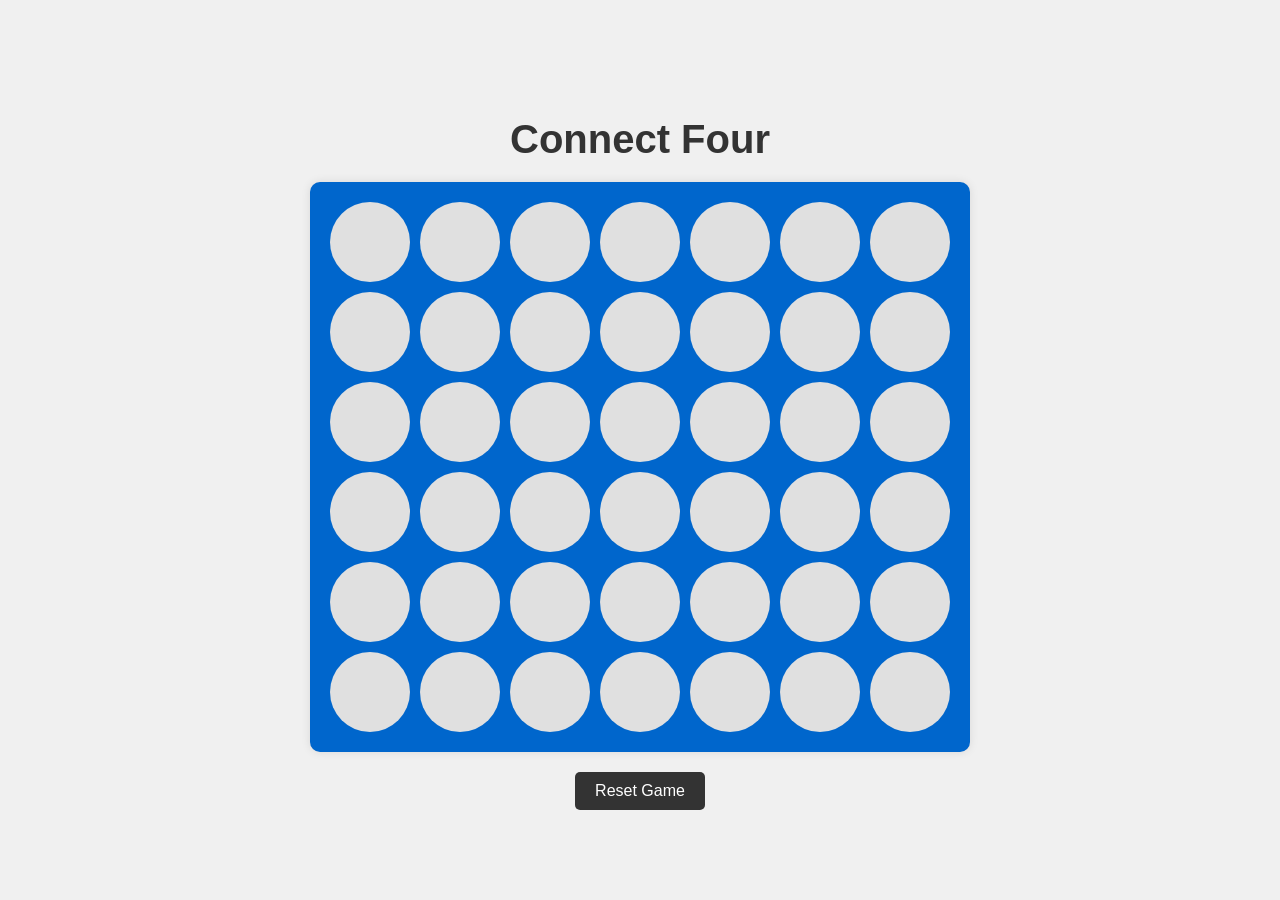
<file: Web_Development/connect_four_game/index.html>
<!DOCTYPE html>
<html lang="en">
<head>
    <meta charset="UTF-8">
    <meta name="viewport" content="width=device-width, initial-scale=1.0">
    <title>Connect Four</title>
    <link rel="stylesheet" href="style.css">
</head>
<body>
    <div class="game">
        <h1>Connect Four</h1>
        <div class="board" id="board"></div>
        <button id="reset">Reset Game</button>
    </div>
    <script src="script.js"></script>
</body>
</html>
</file>
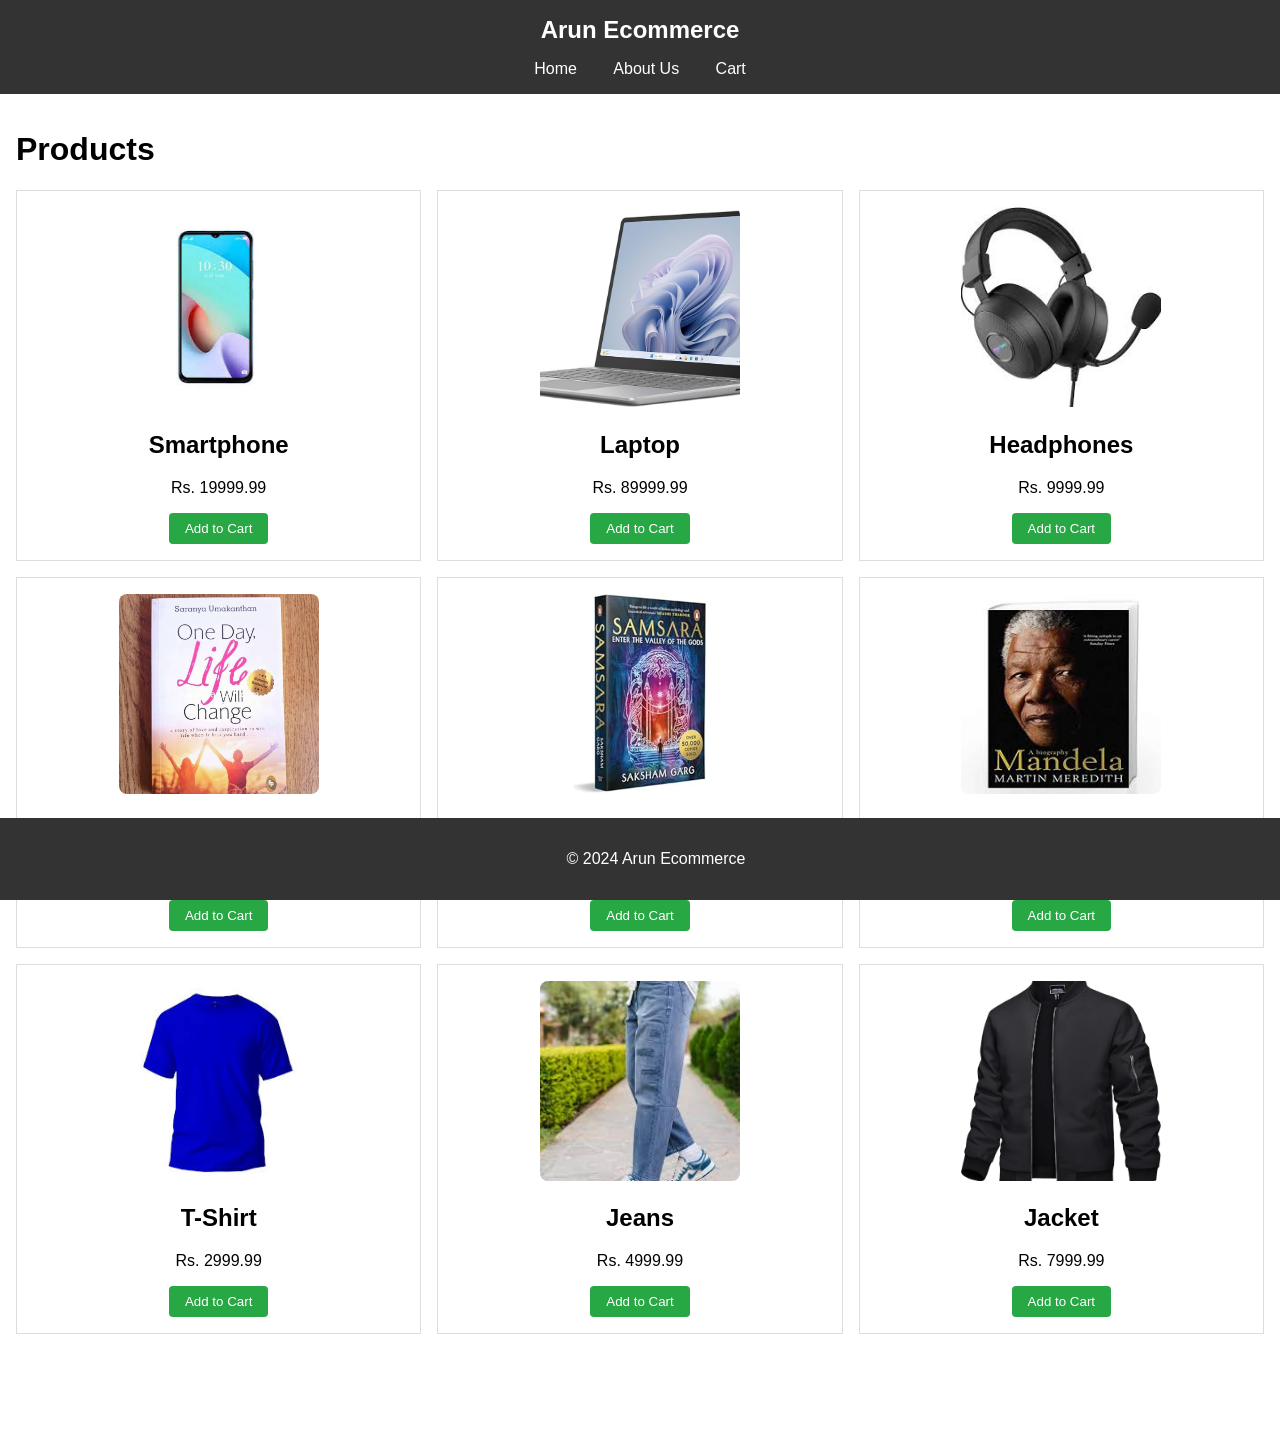
<file: Web_Development/E-commerce_website/index.html>
<!DOCTYPE html>
<html lang="en">
<head>
    <meta charset="UTF-8">
    <meta name="viewport" content="width=device-width, initial-scale=1.0">
    <title>Arun Ecommerce</title>
    <link rel="stylesheet" href="styles.css">
</head>
<body>
    <header>
        <h1>Arun Ecommerce</h1>
        <nav>
            <a href="index.html">Home</a>
            <a href="about.html">About Us</a>
            <a href="cart.html">Cart</a>
        </nav>
    </header>
    <main>
        <h1>Products</h1>
        <div class="product-grid" id="product-grid">
            <!-- Products will be loaded here -->
        </div>
    </main>
    <footer>
        <p>&copy; 2024 Arun Ecommerce</p>
    </footer>
    <script src="script.js"></script>
</body>
</html>
</file>
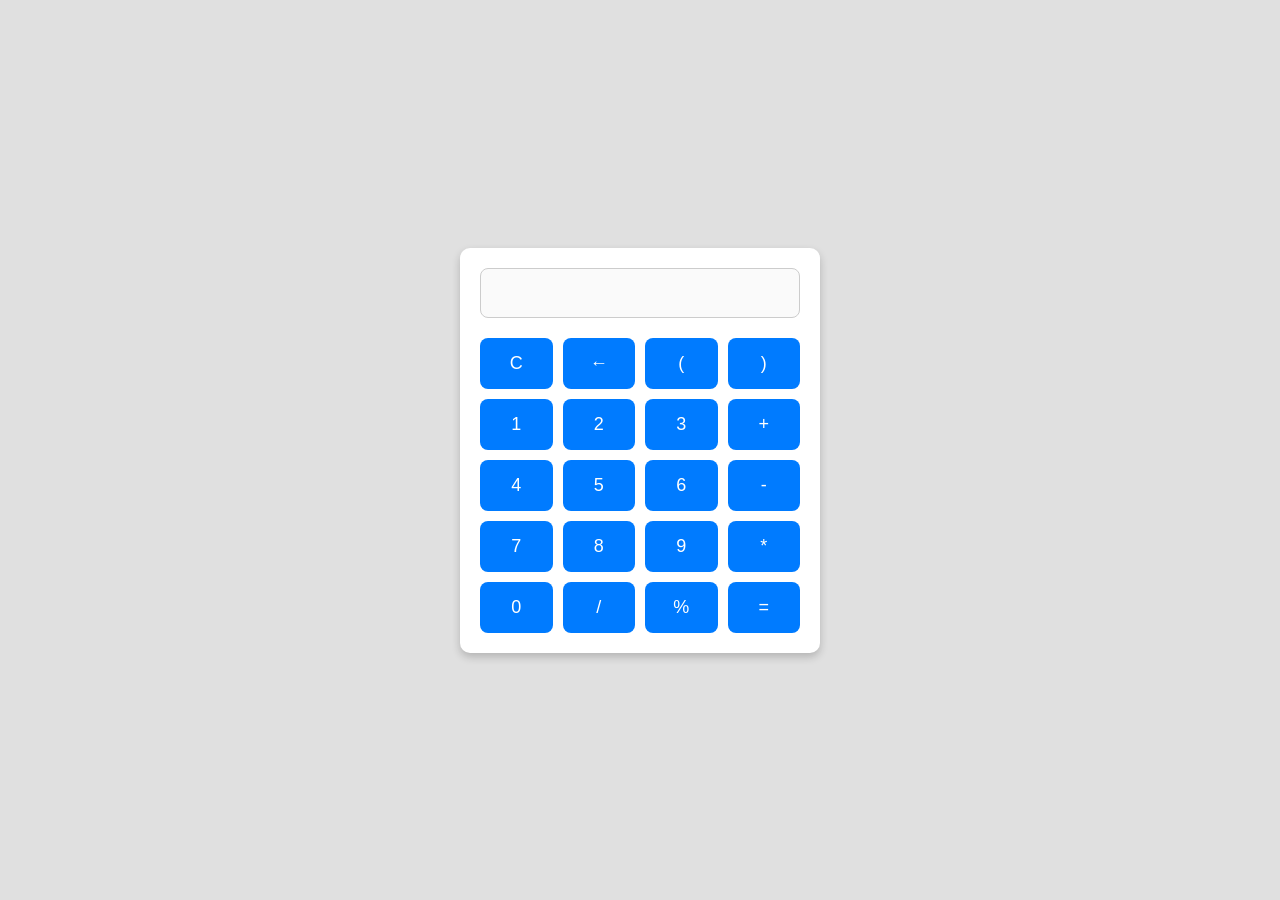
<file: Web_Development/simple_calculator/index.html>
<!DOCTYPE html>
<html lang="en">
<head>
    <meta charset="UTF-8">
    <meta name="viewport" content="width=device-width, initial-scale=1.0">
    <link rel="stylesheet" href="styles.css">
    <title>Simple Calculator</title>
</head>
<body>
    <div class="calculator">
        <input type="text" id="display" disabled>
        <div class="buttons">
            <button onclick="clearDisplay()">C</button>
            <button onclick="backspace()">←</button>
            <button onclick="appendOperator('(')">(</button>
            <button onclick="appendOperator(')')">)</button>
            <button onclick="appendNumber('1')">1</button>
            <button onclick="appendNumber('2')">2</button>
            <button onclick="appendNumber('3')">3</button>
            <button onclick="appendOperator('+')">+</button>
            <button onclick="appendNumber('4')">4</button>
            <button onclick="appendNumber('5')">5</button>
            <button onclick="appendNumber('6')">6</button>
            <button onclick="appendOperator('-')">-</button>
            <button onclick="appendNumber('7')">7</button>
            <button onclick="appendNumber('8')">8</button>
            <button onclick="appendNumber('9')">9</button>
            <button onclick="appendOperator('*')">*</button>
            <button onclick="appendNumber('0')">0</button>
            <button onclick="appendOperator('/')">/</button>
            <button onclick="appendOperator('%')">%</button>
            <button onclick="calculateResult()">=</button>
        </div>
    </div>
    <script src="script.js"></script>
</body>
</html>
</file>
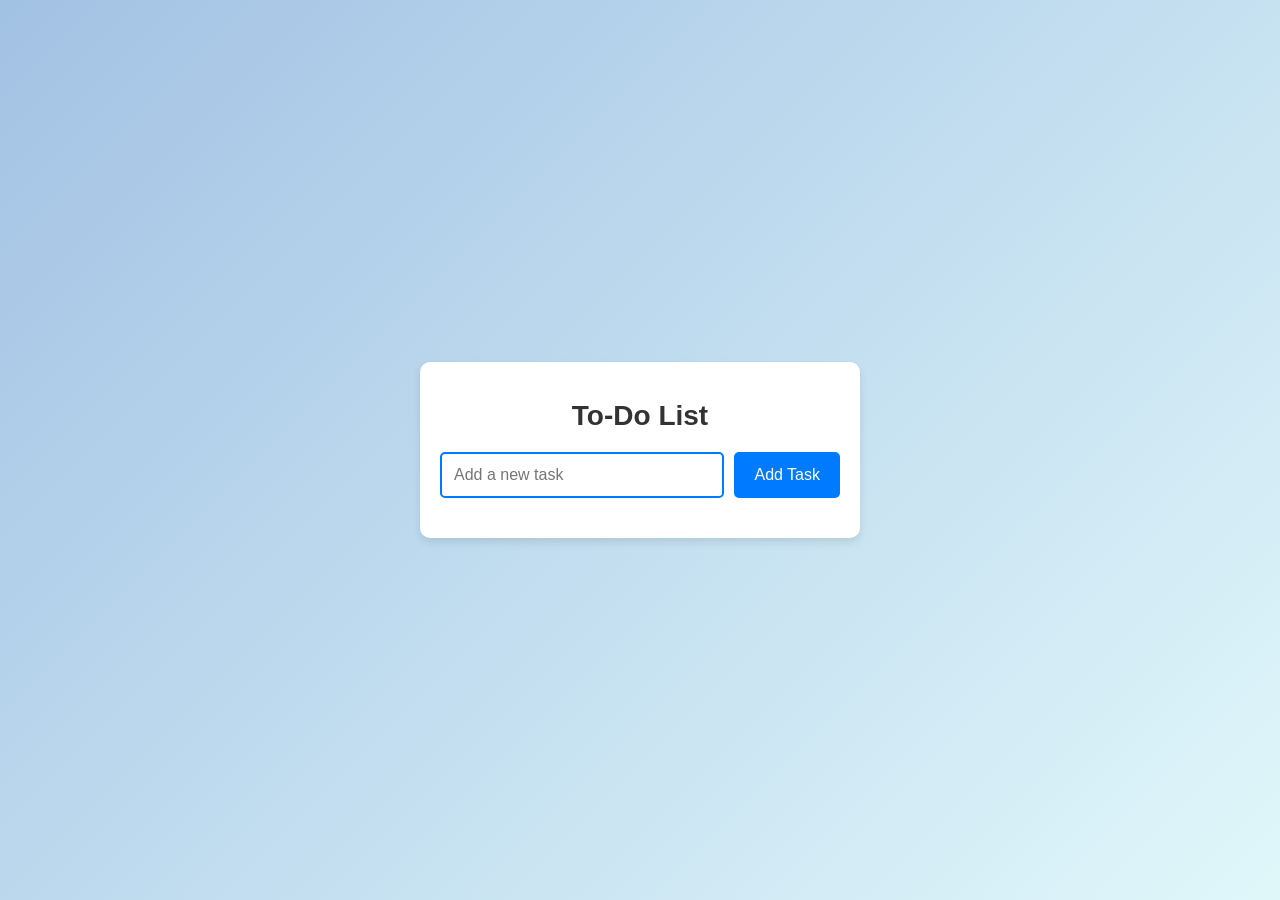
<file: Web_Development/to_do_list/index.html>
<!DOCTYPE html>
<html lang="en">
<head>
    <meta charset="UTF-8">
    <meta name="viewport" content="width=device-width, initial-scale=1.0">
    <title>To-Do List App</title>
    <link rel="stylesheet" href="styles.css">
</head>
<body>
    <div class="container">
        <h1>To-Do List</h1>
        <div class="input-group">
            <input type="text" id="taskInput" placeholder="Add a new task">
            <button id="addTaskBtn">Add Task</button>
        </div>
        <ul id="taskList"></ul>
    </div>
    <script src="script.js"></script>
</body>
</html>
</file>
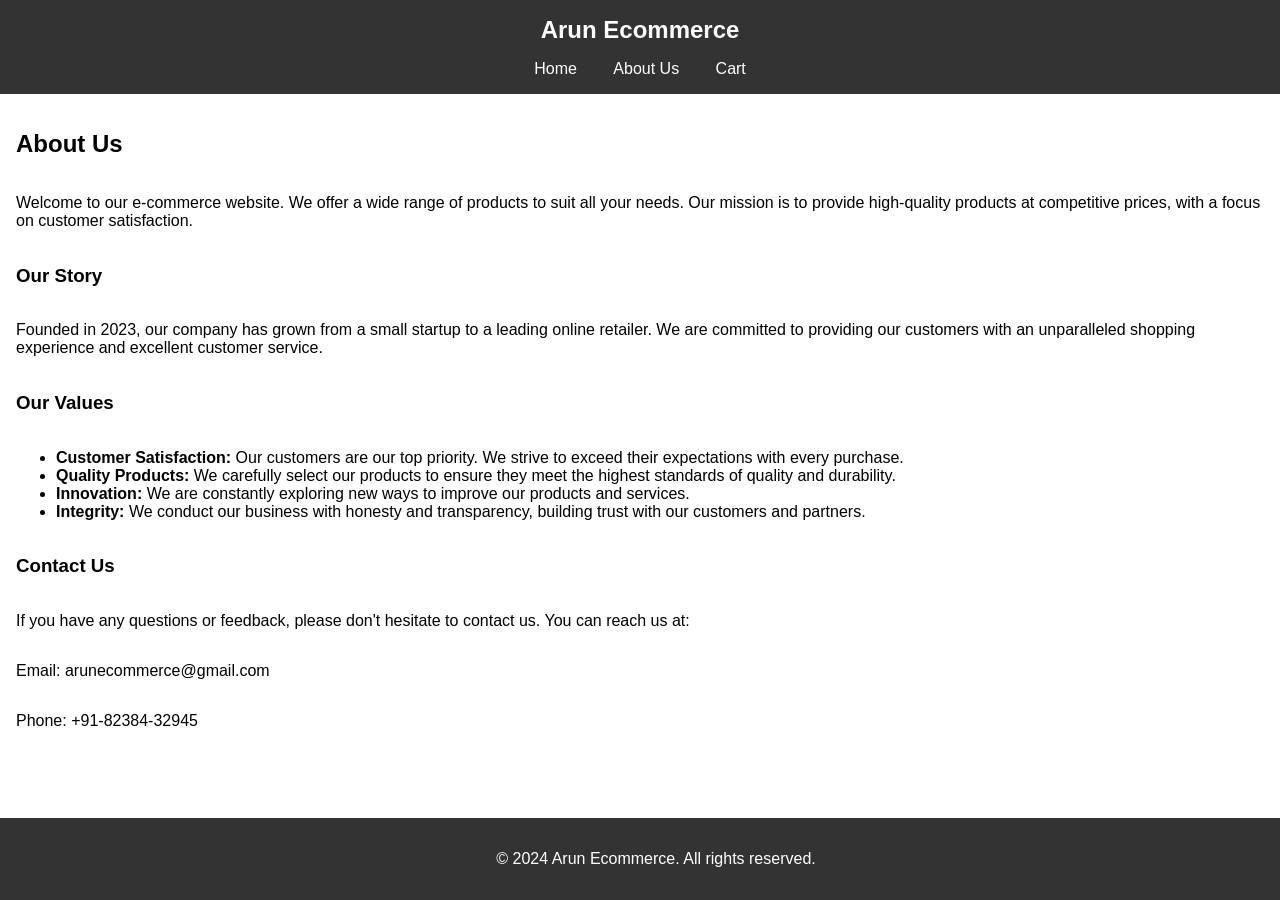
<file: Web_Development/E-commerce_website/about.html>
<!DOCTYPE html>
<html lang="en">
<head>
    <meta charset="UTF-8">
    <meta name="viewport" content="width=device-width, initial-scale=1.0">
    <title>Arun Ecommerce</title>
    <link rel="stylesheet" href="styles.css">
</head>
<body>
    <header>
        <h1>Arun Ecommerce</h1>
        <nav>
            <a href="index.html">Home</a>
            <a href="about.html">About Us</a>
            <a href="cart.html">Cart</a>
        </nav>
    </header>
    <main>
        <h2>About Us</h2>
        <p>Welcome to our e-commerce website. We offer a wide range of products to suit all your needs. Our mission is to provide high-quality products at competitive prices, with a focus on customer satisfaction.</p>
        <h3>Our Story</h3>
        <p>Founded in 2023, our company has grown from a small startup to a leading online retailer. We are committed to providing our customers with an unparalleled shopping experience and excellent customer service.</p>
        <h3>Our Values</h3>
        <ul>
            <li><strong>Customer Satisfaction:</strong> Our customers are our top priority. We strive to exceed their expectations with every purchase.</li>
            <li><strong>Quality Products:</strong> We carefully select our products to ensure they meet the highest standards of quality and durability.</li>
            <li><strong>Innovation:</strong> We are constantly exploring new ways to improve our products and services.</li>
            <li><strong>Integrity:</strong> We conduct our business with honesty and transparency, building trust with our customers and partners.</li>
        </ul>
        <h3>Contact Us</h3>
        <p>If you have any questions or feedback, please don't hesitate to contact us. You can reach us at:</p>
        <p>Email: arunecommerce@gmail.com</p>
        <p>Phone: +91-82384-32945</p>
    </main>
    <footer>
        <p>&copy; 2024 Arun Ecommerce. All rights reserved.</p>
    </footer>
</body>
</html>
</file>
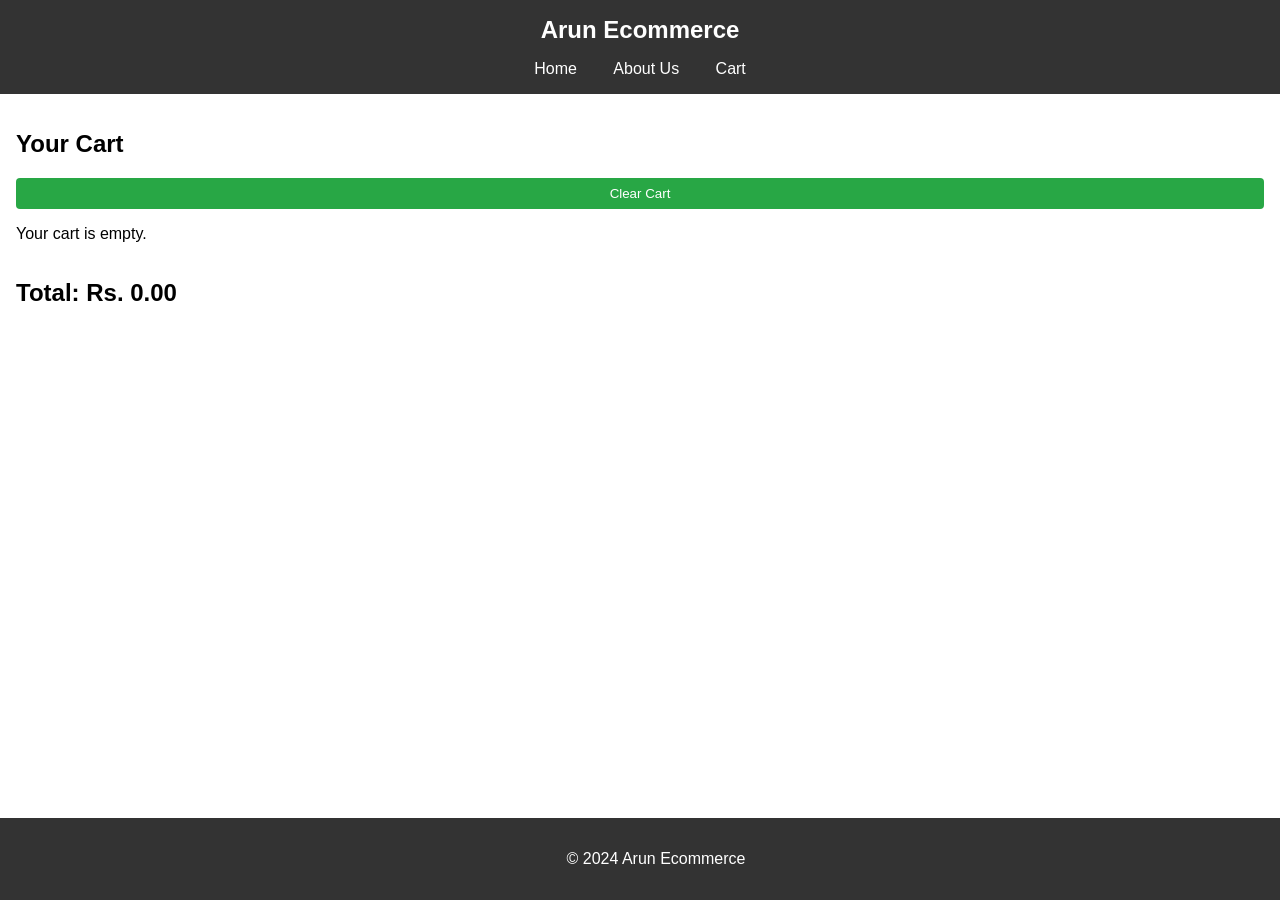
<file: Web_Development/E-commerce_website/cart.html>
<!DOCTYPE html>
<html lang="en">
<head>
    <meta charset="UTF-8">
    <meta name="viewport" content="width=device-width, initial-scale=1.0">
    <title>Arun Ecommerce</title>
    <link rel="stylesheet" href="styles.css">
</head>
<body>
    <header>
        <h1>Arun Ecommerce</h1>
        <nav>
            <a href="index.html">Home</a>
            <a href="about.html">About Us</a>
            <a href="cart.html">Cart</a>
        </nav>
    </header>
    <main>
        <h2>Your Cart</h2>
        <button onclick="clearCart()">Clear Cart</button>
        <div id="cart-items">
            <!-- Cart items will be dynamically loaded here -->
        </div>
        <div id="total-bill">
            <!-- Total bill will be calculated here -->
        </div>
        
        </div>
    </main>
    <footer>
        <p>&copy; 2024 Arun Ecommerce</p>
    </footer>
    <script src="script.js"></script>
</body>
</html>
</file>
<file: Web_Development/connect_four_game/style.css>
body {
    display: flex;
    justify-content: center;
    align-items: center;
    height: 100vh;
    margin: 0;
    font-family: Arial, sans-serif;
    background-color: #f0f0f0;
}

.game {
    text-align: center;
}

h1 {
    margin-bottom: 20px;
    font-size: 2.5em;
    color: #333;
}

.board {
    display: grid;
    grid-template-columns: repeat(7, 80px);
    grid-gap: 10px;
    margin: 20px auto;
    padding: 20px;
    background-color: #0066cc;
    border-radius: 10px;
    box-shadow: 0 0 10px rgba(0, 0, 0, 0.1);
}

.cell {
    width: 80px;
    height: 80px;
    background-color: #e0e0e0;
    border-radius: 50%;
    display: flex;
    justify-content: center;
    align-items: center;
    cursor: pointer;
    transition: transform 0.2s;
}

.cell:hover {
    transform: scale(1.1);
}

.cell.red {
    background-color: red;
    box-shadow: inset 0 0 10px rgba(0, 0, 0, 0.2);
}

.cell.yellow {
    background-color: yellow;
    box-shadow: inset 0 0 10px rgba(0, 0, 0, 0.2);
}

button {
    padding: 10px 20px;
    font-size: 16px;
    cursor: pointer;
    background-color: #333;
    color: white;
    border: none;
    border-radius: 5px;
    transition: background-color 0.3s;
}

button:hover {
    background-color: #555;
}
</file>
<file: Web_Development/E-commerce_website/styles.css>
body {
  font-family: Arial, sans-serif;
  margin: 0;
  padding: 0;
  box-sizing: border-box;
  display: flex;
  flex-direction: column;
  min-height: 100vh;
}

header {
  background-color: #333;
  color: #fff;
  padding: 1rem;
  text-align: center;
}

header h1 {
  margin: 0;
  font-size: 1.5rem;
}

nav {
  margin-top: 1rem;
}

nav a {
  color: #fff;
  margin: 0 1rem;
  text-decoration: none;
}

main {
  padding: 1rem;
  flex: 1;
  display: flex;
  flex-direction: column;
}

footer {
  background-color: #333;
  color: #fff;
  padding: 1rem;
  text-align: center;
  position: sticky;
  bottom: 0;
  width: 100%;
}

.product-grid {
  display: grid;
  grid-template-columns: repeat(3, 1fr);
  gap: 1rem;
  flex-grow: 1;
}

.product, .cart-item {
  border: 1px solid #ddd;
  padding: 1rem;
  text-align: center;
}

.product img, .cart-item img {
  width: 200px; /* Adjust width as needed */
  height: 200px; /* Adjust height as needed */
  object-fit: cover; /* Ensures the image covers the entire box without distortion */
  border-radius: 8px; /* Optional: adds rounded corners */
}

button {
  background-color: #28a745;
  color: #fff;
  border: none;
  padding: 0.5rem 1rem;
  cursor: pointer;
  border-radius: 4px;
}

button:hover {
  background-color: #218838;
}

.quantity {
  display: flex;
  justify-content: center;
  align-items: center;
  margin: 1rem 0;
}

.quantity button {
  margin: 0 0.5rem;
}

.dropdown-container {
  margin-bottom: 1rem;
}

label {
  font-weight: bold;
  margin-right: 1rem;
}

select {
  padding: 0.5rem;
  border: 1px solid #ccc;
  border-radius: 4px;
  font-size: 1rem;
  background-color: #fff;
  color: #333;
  appearance: none;
  cursor: pointer;
}

select:focus {
  border-color: #28a745;
  outline: none;
  box-shadow: 0 0 5px rgba(40, 167, 69, 0.5);
}

select option {
  padding: 0.5rem;
}
</file>
<file: Web_Development/simple_calculator/styles.css>
body {
    font-family: Arial, sans-serif;
    display: flex;
    justify-content: center;
    align-items: center;
    height: 100vh;
    background-color: #e0e0e0;
    margin: 0;
}

.calculator {
    background-color: #ffffff;
    padding: 20px;
    border-radius: 10px;
    box-shadow: 0 4px 8px rgba(0, 0, 0, 0.2);
    width: 320px;
}

#display {
    width: 100%;
    height: 50px;
    font-size: 24px;
    margin-bottom: 20px;
    padding: 10px;
    text-align: right;
    border: 1px solid #ccc;
    border-radius: 8px;
    box-sizing: border-box;
}

.buttons {
    display: grid;
    grid-template-columns: repeat(4, 1fr);
    gap: 10px;
}

button {
    padding: 15px;
    font-size: 18px;
    border: none;
    border-radius: 8px;
    background-color: #007BFF;
    color: #ffffff;
    cursor: pointer;
    transition: background-color 0.3s ease;
}

button:hover {
    background-color: #0056b3;
}
</file>
<file: Web_Development/to_do_list/styles.css>
body {
    font-family: Arial, sans-serif;
    background: linear-gradient(135deg, #a2c2e4, #e0f7fa);
    display: flex;
    justify-content: center;
    align-items: center;
    height: 100vh;
    margin: 0;
}

.container {
    background: #fff;
    padding: 20px;
    border-radius: 10px;
    box-shadow: 0 4px 8px rgba(0, 0, 0, 0.1);
    width: 400px;
    max-width: 90%;
    text-align: center;
}

h1 {
    font-size: 28px;
    margin-bottom: 20px;
    color: #333;
}

.input-group {
    display: flex;
    justify-content: center;
    margin-bottom: 20px;
}

input {
    flex: 1;
    padding: 12px;
    margin-right: 10px;
    border: 2px solid #007bff;
    border-radius: 5px;
    font-size: 16px;
    transition: border-color 0.3s;
}

input:focus {
    border-color: #0056b3;
    outline: none;
}

button {
    padding: 12px 20px;
    background: #007bff;
    border: none;
    color: white;
    border-radius: 5px;
    cursor: pointer;
    font-size: 16px;
    transition: background-color 0.3s;
}

button:hover {
    background: #0056b3;
}

ul {
    list-style: none;
    padding: 0;
    margin: 0;
}

li {
    background: #f9f9f9;
    padding: 15px;
    margin-bottom: 10px;
    border-radius: 5px;
    display: flex;
    align-items: center;
    justify-content: space-between;
    box-shadow: 0 2px 4px rgba(0, 0, 0, 0.1);
    transition: background-color 0.3s, box-shadow 0.3s;
}

li:hover {
    background: #e9e9e9;
    box-shadow: 0 4px 8px rgba(0, 0, 0, 0.1);
}

li.completed .taskText {
    text-decoration: line-through;
    color: #888;
}

.checkbox {
    margin-right: 15px;
    cursor: pointer;
    width: 20px;
    height: 20px;
    accent-color: #007bff;
}

.taskText {
    flex: 1;
    margin-right: 15px;
    font-size: 16px;
    color: #333;
}

.deleteBtn {
    background: #dc3545;
    border: none;
    color: white;
    padding: 8px 12px;
    border-radius: 5px;
    cursor: pointer;
    font-size: 14px;
    transition: background-color 0.3s;
}

.deleteBtn:hover {
    background: #c82333;
}
</file>
